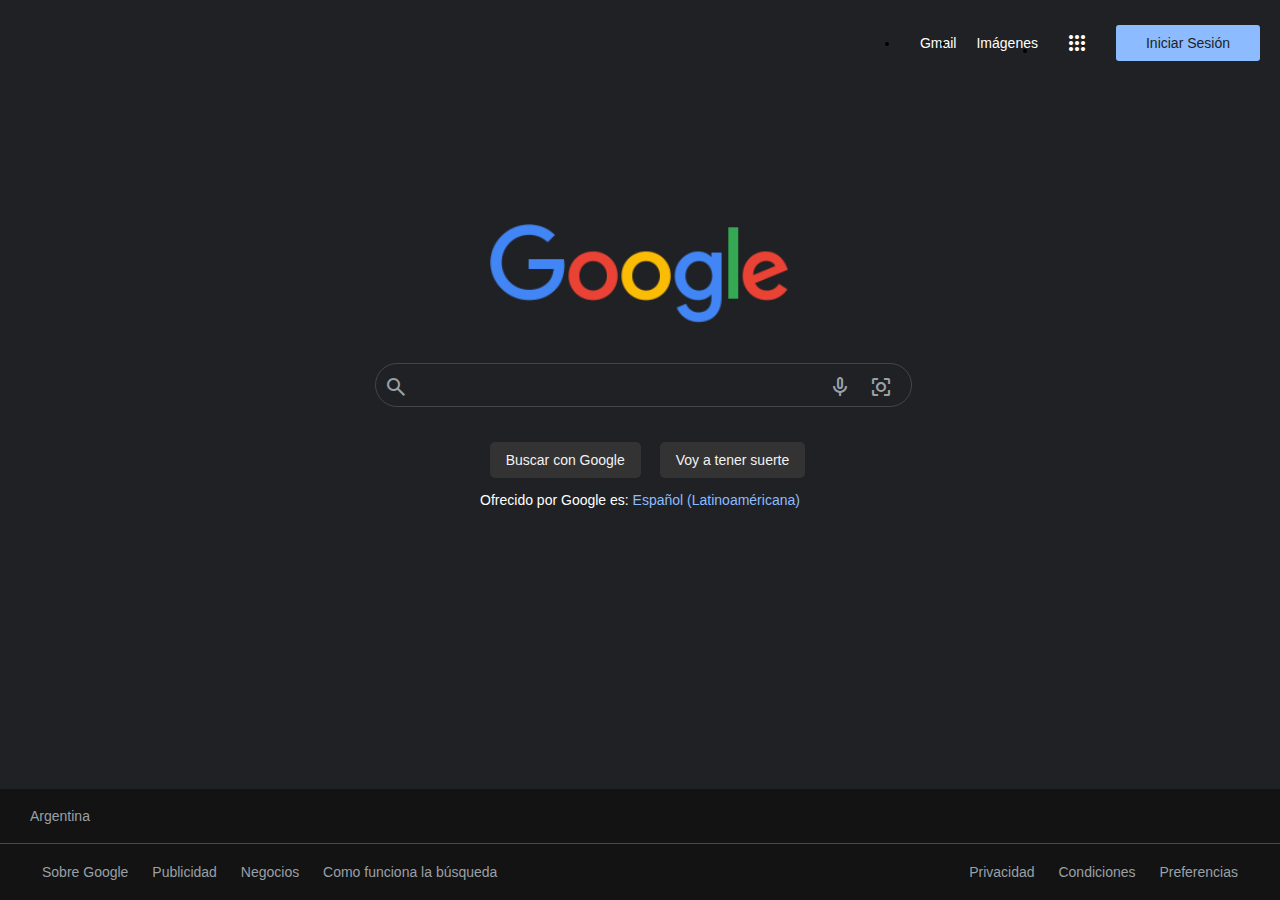
<file: desafio002/index.html>
<!DOCTYPE html>
<html lang="es">
<head>
    <meta charset="UTF-8">
    <meta name="viewport" content="width=device-width, initial-scale=1.0">
    <title>Clon de Google</title>

    <!--Meta Grales--> 
    <meta name="title" content="Desafio 02 - CLON DE GOOGLE" />
    <meta name="description" content="Este es un intento de clon de google">
    <meta name="keywords" content="desarrollo web, frontend, google, clon, aprendiendo programacion">
    <meta name="author" content="Gaston Martin">
    <meta name="copyright" content="Gaston Martin">

    <!--ROBOTS-->
    <meta name="Robots" content="index no-follow">

    <!-- Open Graph / Facebook -->
    <meta property="og:type" content="website" />
    <meta property="og:url" content="https://gaso27.github.io/EscuelaDevRock.github.io/" />
    <meta property="og:title" content="Desafio 02 - CLON DE GOOGLE" />
    <meta property="og:description" content="Este es un intento de clon de google" />
    <meta property="og:image" content="https://github.com/gaso27/EscuelaDevRock.github.io/blob/master/img/gaston.jpg" />

    <!-- Twitter -->
    <meta property="twitter:card" content="https://github.com/gaso27/EscuelaDevRock.github.io/blob/master/img/gaston.jpg" />
    <meta property="twitter:url" content="https://gaso27.github.io/EscuelaDevRock.github.io/" />
    <meta property="twitter:title" content="Desafio 02 - CLON DE GOOGLE" />
    <meta property="twitter:description" content="Este es un intento de clon de google." />
    <meta property="twitter:image" content="https://github.com/gaso27/EscuelaDevRock.github.io/blob/master/img/gaston.jpg" />

    <link rel="shortcut icon" href="./img/g-google.svg">
    <link rel="stylesheet" href="./css/style.css">
    <link rel="stylesheet" href="https://fonts.googleapis.com/css2?family=Material+Symbols+Outlined:opsz,wght,FILL,GRAD@20..48,100..700,0..1,-50..200" />

</head>
<body>
    <header>
        <nav>
            <ul>
                <li><a href="">Gmail</a></li>
                <li><a href="">Imágenes</a></li>
                <li class="container-submenu">
                    <a href="" class="icon-apps submenu-btn">
                        <span class="material-symbols-outlined">
                            apps
                            </span>
                    </a>
                    <ul class="submenu">
                        <li><img src="./img/seguridad.png" alt=""><p>Cuenta</p></li>
                        <li><img src="./img/G.png" alt=""><p>Búsqueda</p></li>
                        <li><img src="./img/maps-prueba.webp" alt=""><p>Maps</p></li>
                        <li><img src="./img/youtube.png" alt=""><p>YouTube</p></li>
                        <li><img src="./img/play.png" alt=""><p>Play</p></li>
                        <li><img src="./img/noticias.png" alt=""><p>Noticias</p></li>
                        <li><img src="./img/icono-gmail.svg" alt=""><p>Gmail</p></li>
                        <li><img src="./img/meet.png" alt=""><p>Meet</p></li>
                        <li><img src="./img/chat.png" alt=""><p>Chat</p></li>
                        <li><img src="./img/contacto.png" alt=""><p>Contactos</p></li>
                        <li><img src="./img/icono-drive.svg" alt=""><p>Drive</p></li>
                        <li><img src="./img/icono-calendar.svg" alt=""><p>Calendar</p></li>
                        <li><img src="./img/traductor.png" alt=""><p>Traductor</p></li>
                        <li><img src="./img/foto-icono.svg" alt=""><p>Fotos</p></li>
                        <li><img src="./img/shopping.svg" alt=""><p>Shopping</p></li>
                    </ul>
                </li>
                <li><a href="" class="btn-login">Iniciar Sesión</a></li>
            </ul>
        </nav>
    </header>

    <main>
        <section class="main-logo">
            <img src="./img/logo-google.png" alt="">
        </section>

        <section class="main-input">
            <div class="main-input-container">
                <span class="material-symbols-outlined">
                    search
                    </span>
                <input type="text">
                <span class="material-symbols-outlined pointer">
                    mic
                    </span>
                        
                        
                    <span class="material-symbols-outlined pointer">
                        center_focus_strong
                        </span>
            </div>
        </section>

        <section class="main-buttons">
            <div>
                <button>Buscar con Google</button>
            </div>
            <div>
                <button>Voy a tener suerte</button>
            </div>
            <p>Ofrecido por Google es: <a href="">Español (Latinoaméricana)</a></p>
        </section>
    </main>
    
    <footer>
        <section class="country">
            <p>Argentina</p>
        </section>

        <section class="others">
            <div>
                <a href="">Sobre Google</a>
                <a href="">Publicidad</a>
                <a href="">Negocios</a>
                <a href="">Como funciona la búsqueda</a>
            </div>

            <div>
                <a href="">Privacidad</a>
                <a href="">Condiciones</a>
                <a href="">Preferencias</a>
            </div>
        </section>
    </footer>
</body>
</html>
</file>
<file: desafio002/css/style.css>
body{
    margin: 0;
    padding: 0;
    font-size: 14px;
    font-family: Arial, Helvetica, sans-serif;
    background: #202124;
}

/* HEADER */

header{
    width: 100%;
    height: 60px;
}

header nav ul{
    display: flex;
    justify-content: flex-end;
    align-items: center;
    padding: 10px 0;
}

header nav ul li a{
    color: white;
    text-decoration: none;
    display: inline-block;
    margin-left: 20px;
}

header nav  ul li .icon-apps span{
    display: inline-block;
    padding: 7px;   
    border-radius: 50%;
}

header nav ul li .icon-apps span:hover{
    background: #323338;
}

header nav ul li a:hover{
    text-decoration: underline;
}

.btn-login{
    background: #8cbcff;
    color: #202124;
    border-radius: 3px;
    padding: 10px 30px;
    margin-right: 20px;
}

.btn-login:hover{
    background: #f8fbff;
    text-decoration: none;
}

.container-submenu{
    position: relative;
}

.submenu{
    display: inline-block;
    position: absolute;
    top: 60px;
    right: 1px;
    height: 476px;
    width: 350px;
    overflow: visible;
    visibility: hidden;
    border-radius: 50px;
    background: white;
    overflow: auto;
}

.submenu ul{
    display: inline-flex;
    
}

.submenu li{
    display: inline-block;
    height: 85px;
    width: 85px;
    list-style: none;
    padding: 5px;
    margin: 5px;
    flex-direction: column;
    align-items: center;
    justify-content: flex-start;
    align-content: start;
    text-align: center;
}

.submenu li img{
    display: inline-block;
    height: 44px;
    width: 45px;
    border-radius: 8px;
}

.container-submenu:hover .submenu{
    background: white;
    visibility: visible;
    
}

/* MAIN / BUSCADOR*/

main{
    text-align: center;
    margin-top: 150px;
}

main .main-logo{
    width: 530px;
    margin: 0 auto;
    margin-bottom: 35px;
}

main .main-logo img{
    width: 300px;
}

main .main-input{
    width: 530px;
    margin: 0 auto;
    margin-bottom: 35px;
}

main .main-input-container{
    width: 525px;
    padding-right: 10px;
    border-radius: 100px;
    border: 1px solid #454545;
    display: flex;
    justify-content: center;
    align-items: center;
}

main .main-input-container:hover{
    background: #454545;
}

main .main-input input{
    background: transparent;
    width: 450px;
    height: 40px;
    border: none;
    outline: none;
    color: white;
    font-size: 14px;
}

main .main-input-container span{
    margin-top: 3px;
    width: 46px;
    color: #9aa0a6
}

main .main-buttons{
    width: 530px;
    margin: 0 auto;
}

main .main-buttons div{
    display: inline-block;
}

main .main-buttons button{
    height: 36px;
    background: #333333;
    border: 0;
    font-size: 14px;
    color: #f2f2f2;
    border-radius: 5px;
    padding: 0 15px;
    margin-left: 15px;
    border: 1px solid transparent;
}

main .main-buttons button:hover{
    border: 1px solid #4d4d4d;
}

main .main-buttons p{
    color: white;
}

main .main-buttons p a{
    color: #8cbcff;
    text-decoration: none;
}

main .main-buttons p a:hover{
    text-decoration: underline;
}

.pointer{
    cursor: pointer;
}

/* FOOTER */

footer{
    width: 100%;
    position: absolute;
    bottom: 0;
    background: #131313;
}

footer .country{
    padding: 5px 0;
    border-bottom: 1px solid #484b4e;
}

footer .country p{
    margin-left: 30px;
    color: #9aa0a6;
    font-size: 14px;
}

footer .others{
    display: flex;
    justify-content: space-between;
    width: 95%;
    margin: auto;
    padding: 10px 0;
}

footer .others a{
    color: #9aa0a6;
    text-decoration: none;
    margin: 10px;
    display: inline-block;
    font-size: 14px;
}

footer .others a:hover{
    text-decoration: underline;
}
</file>
